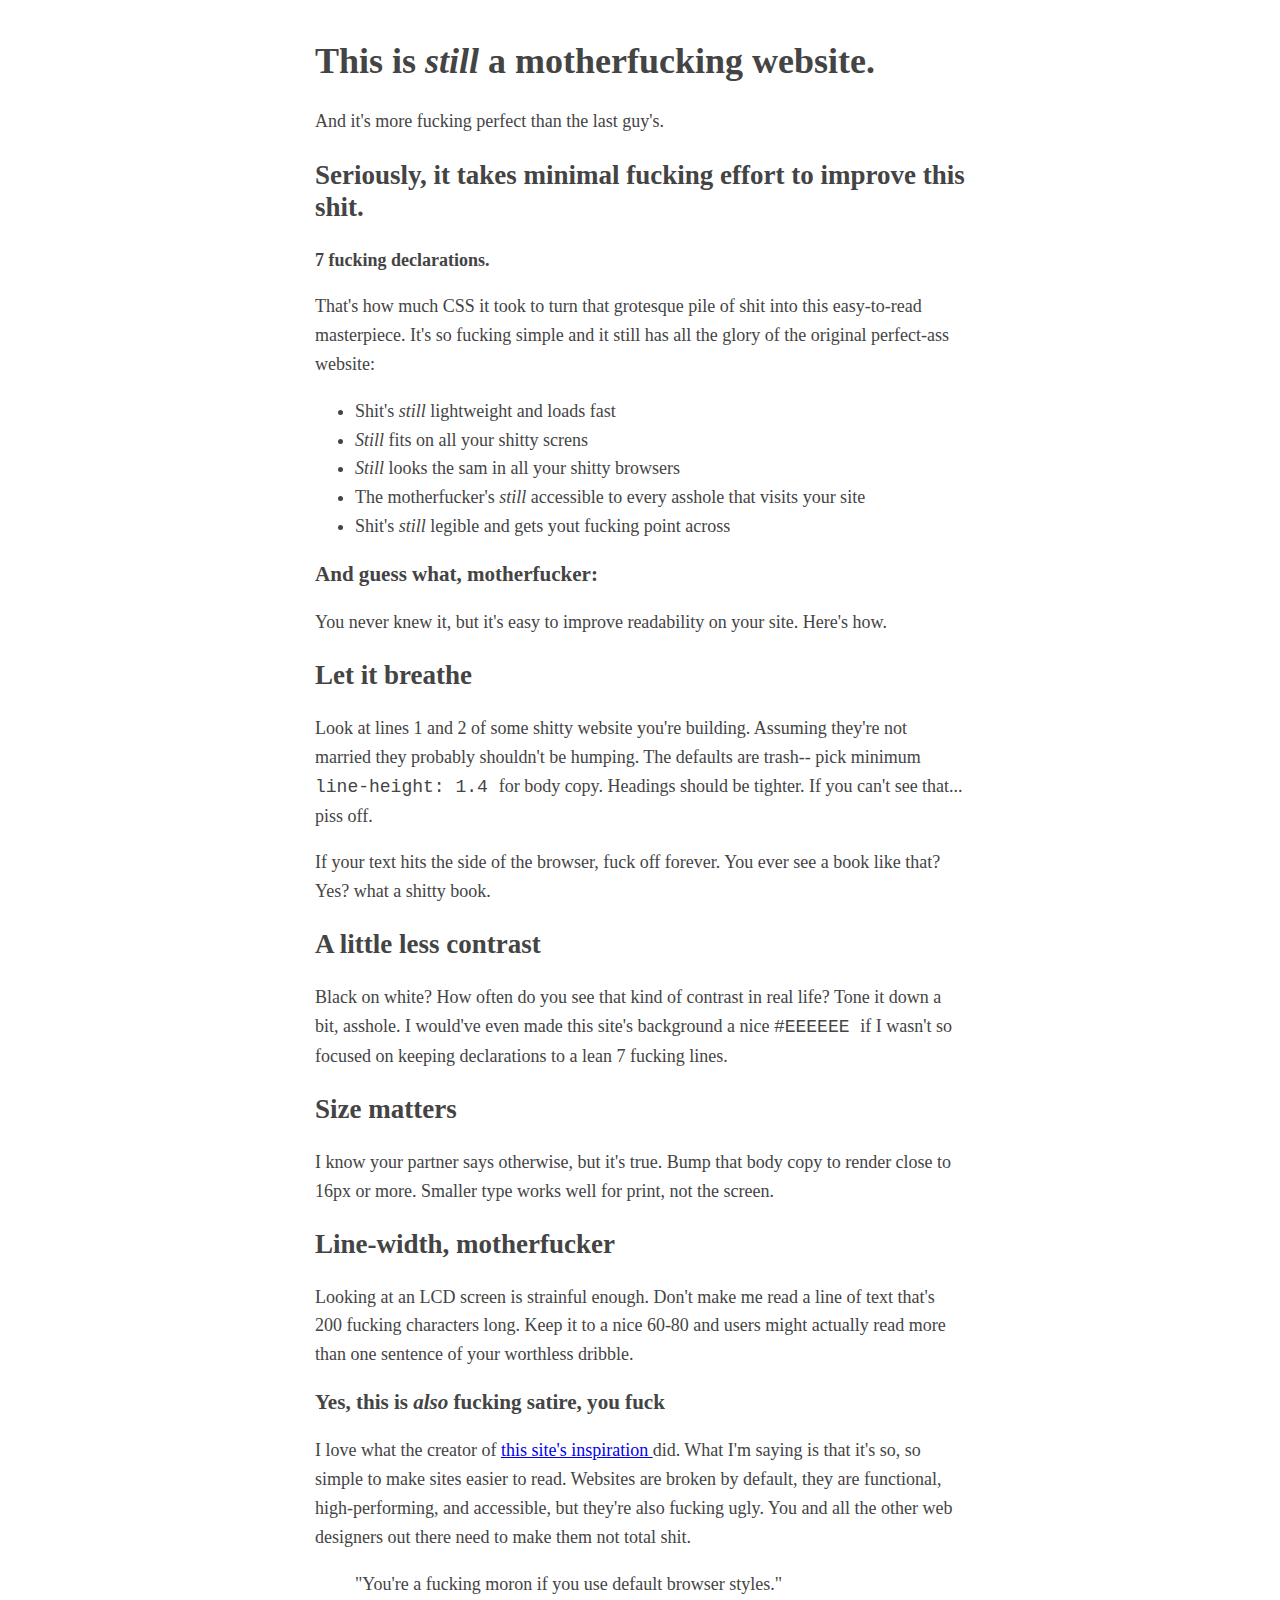
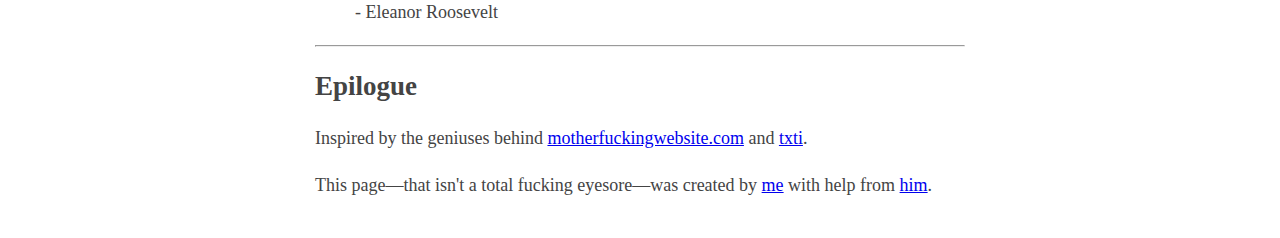
<file: index.html>
<!DOCTYPE html>
<html>
<head>
    <meta charset="utf-8">     
	 <link rel="stylesheet" type="text/css" href="style.css" >
    <title>Better Motherfucking Website</title>
</head>
<body> <header> <h1> This is <em> still </em> a motherfucking website. </h1> 
<aside> And it's more fucking perfect than the last guy's.</aside> </header>
<h2> Seriously, it takes minimal fucking effort to improve this shit. </h2>
<p> <strong> 7 fucking declarations. </strong> </p>
<p> That's how much CSS it took to turn that grotesque pile of shit into this easy-to-read masterpiece. 
It's so fucking simple and it still has all the glory of the original perfect-ass website: </p>
<ul>
<li> Shit's <em> still </em> lightweight and loads fast </li>
<li> <em> Still </em> fits on all your shitty screns </li>
<li> <em> Still </em> looks the sam in all your shitty browsers </li>
<li> The motherfucker's <em> still </em> accessible to every asshole that visits your site </li>
<li> Shit's <em> still</em> legible and gets yout fucking point across </li>
</ul>
<h3> And guess what, motherfucker: </h3>
<p> You never knew it, but it's easy to improve readability on your site. Here's how. </p>
<h2> Let it breathe </h2>
<p> Look at lines 1 and 2 of some shitty website you're building. Assuming they're not married they probably shouldn't be humping. The defaults are trash-- pick minimum <code>line-height: 1.4 </code> for body copy. Headings should be tighter. If you can't see that... piss off.</p>
<p> If your text hits the side of the browser, fuck off forever. You ever see a book like that? </br>Yes? what a shitty book. </p>
<h2> A little less contrast </h2>
<p>Black on white? How often do you see that kind of contrast in real life? Tone it down a bit, asshole. I would've even made this site's background a nice <code> #EEEEEE </code> if I wasn't so focused on keeping declarations to a lean 7 fucking lines. 
<h2> Size matters </h2>
<p> I know your partner says otherwise, but it's true. Bump that body copy to render close to 16px or more. Smaller type works well for print, not the screen.</p>
<h2> Line-width, motherfucker </h2>
<p> Looking at an LCD screen is strainful enough. Don't make me read a line of text that's 200 fucking characters long. Keep it to a nice 60-80 and users might actually read more than one sentence of your worthless dribble.</p>
<h3> Yes, this is <em> also </em> fucking satire, you fuck </h3>
<p> I love what the creator of <a href="http://motherfuckingwebsite.com/"> this site's inspiration </a> did. What I'm saying is that it's so, so simple to make sites easier to read. Websites are broken by default, they are functional, high-performing, and accessible, but they're also fucking ugly. You and all the other web designers out there need to make them not total shit.</p>
<blockquote> "You're a fucking moron if you use default browser styles." </br> - Eleanor Roosevelt </blockquote>
<hr>
<h2> Epilogue </h2> 
<p> Inspired by the geniuses behind <a
href="http://motherfuckingwebsite.com/">motherfuckingwebsite.com</a> and <a
href="http://txti.es">txti</a>.</p><p>This page&mdash;that isn't a total fucking eyesore&mdash;was created by <a
href="https://twitter.com/drew_mc">me</a> with help from <a
href="https://twitter.com/gabehammersmith">him</a>.
</file>
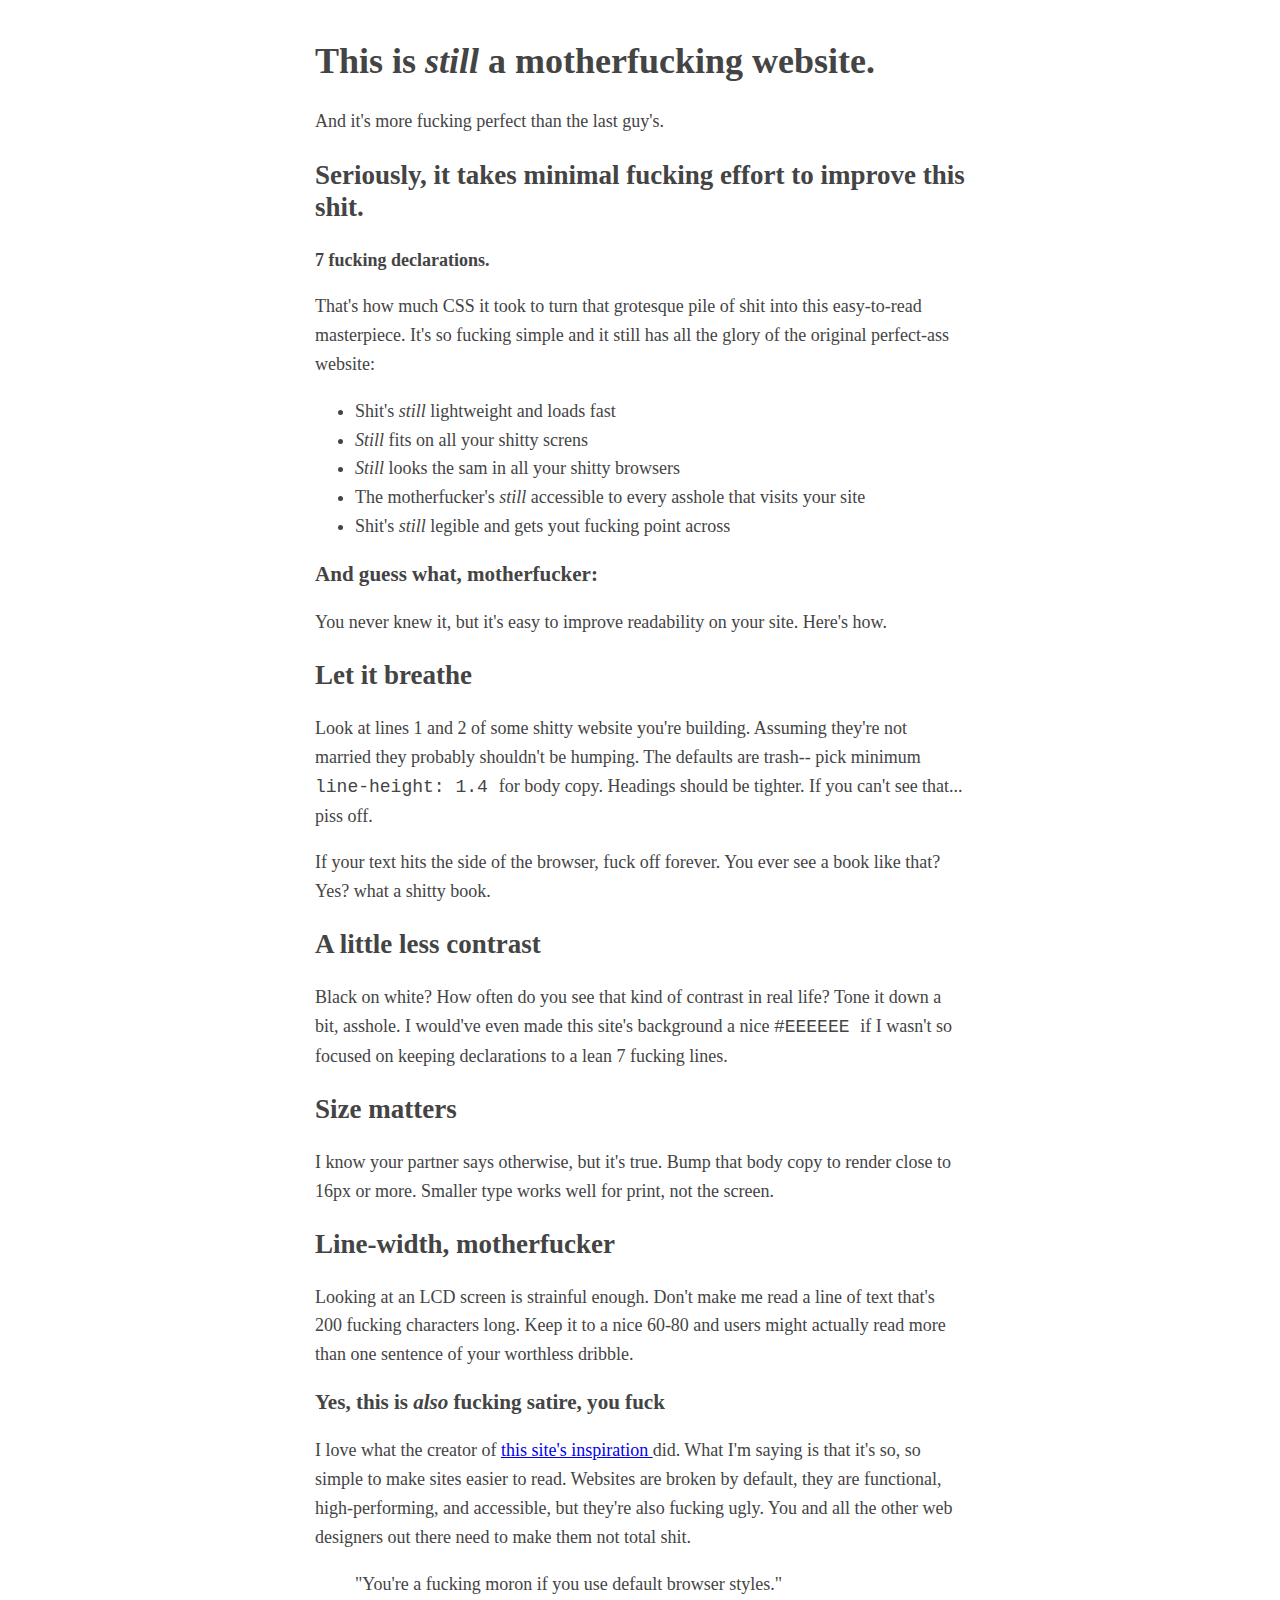
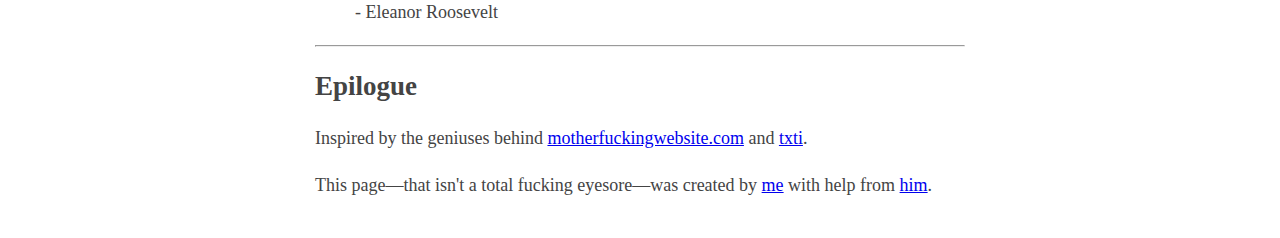
<file: trials2.html>
<!DOCTYPE html>
<html>
<head>
    <meta charset="utf-8">     
	 <link rel="stylesheet" href="style.css" />
    <title>Better Motherfucking Website</title>
</head>
<body> <header> <h1> This is <em> still </em> a motherfucking website. </h1> 
<aside> And it's more fucking perfect than the last guy's.</aside> </header>
<h2> Seriously, it takes minimal fucking effort to improve this shit. </h2>
<p> <strong> 7 fucking declarations. </strong> </p>
<p> That's how much CSS it took to turn that grotesque pile of shit into this easy-to-read masterpiece. 
It's so fucking simple and it still has all the glory of the original perfect-ass website: </p>
<ul>
<li> Shit's <em> still </em> lightweight and loads fast </li>
<li> <em> Still </em> fits on all your shitty screns </li>
<li> <em> Still </em> looks the sam in all your shitty browsers </li>
<li> The motherfucker's <em> still </em> accessible to every asshole that visits your site </li>
<li> Shit's <em> still</em> legible and gets yout fucking point across </li>
</ul>
<h3> And guess what, motherfucker: </h3>
<p> You never knew it, but it's easy to improve readability on your site. Here's how. </p>
<h2> Let it breathe </h2>
<p> Look at lines 1 and 2 of some shitty website you're building. Assuming they're not married they probably shouldn't be humping. The defaults are trash-- pick minimum <code>line-height: 1.4 </code> for body copy. Headings should be tighter. If you can't see that... piss off.</p>
<p> If your text hits the side of the browser, fuck off forever. You ever see a book like that? </br>Yes? what a shitty book. </p>
<h2> A little less contrast </h2>
<p>Black on white? How often do you see that kind of contrast in real life? Tone it down a bit, asshole. I would've even made this site's background a nice <code> #EEEEEE </code> if I wasn't so focused on keeping declarations to a lean 7 fucking lines. 
<h2> Size matters </h2>
<p> I know your partner says otherwise, but it's true. Bump that body copy to render close to 16px or more. Smaller type works well for print, not the screen.</p>
<h2> Line-width, motherfucker </h2>
<p> Looking at an LCD screen is strainful enough. Don't make me read a line of text that's 200 fucking characters long. Keep it to a nice 60-80 and users might actually read more than one sentence of your worthless dribble.</p>
<h3> Yes, this is <em> also </em> fucking satire, you fuck </h3>
<p> I love what the creator of <a href="http://motherfuckingwebsite.com/"> this site's inspiration </a> did. What I'm saying is that it's so, so simple to make sites easier to read. Websites are broken by default, they are functional, high-performing, and accessible, but they're also fucking ugly. You and all the other web designers out there need to make them not total shit.</p>
<blockquote> "You're a fucking moron if you use default browser styles." </br> - Eleanor Roosevelt </blockquote>
<hr>
<h2> Epilogue </h2> 
<p> Inspired by the geniuses behind <a
href="http://motherfuckingwebsite.com/">motherfuckingwebsite.com</a> and <a
href="http://txti.es">txti</a>.</p><p>This page&mdash;that isn't a total fucking eyesore&mdash;was created by <a
href="https://twitter.com/drew_mc">me</a> with help from <a
href="https://twitter.com/gabehammersmith">him</a>.
</file>
<file: style.css>
body{margin:40px
auto;max-width:650px;line-height:1.6;font-size:18px;color:#444;padding:0
10px}
h1,h2,h3{line-height:1.2}
</file>
